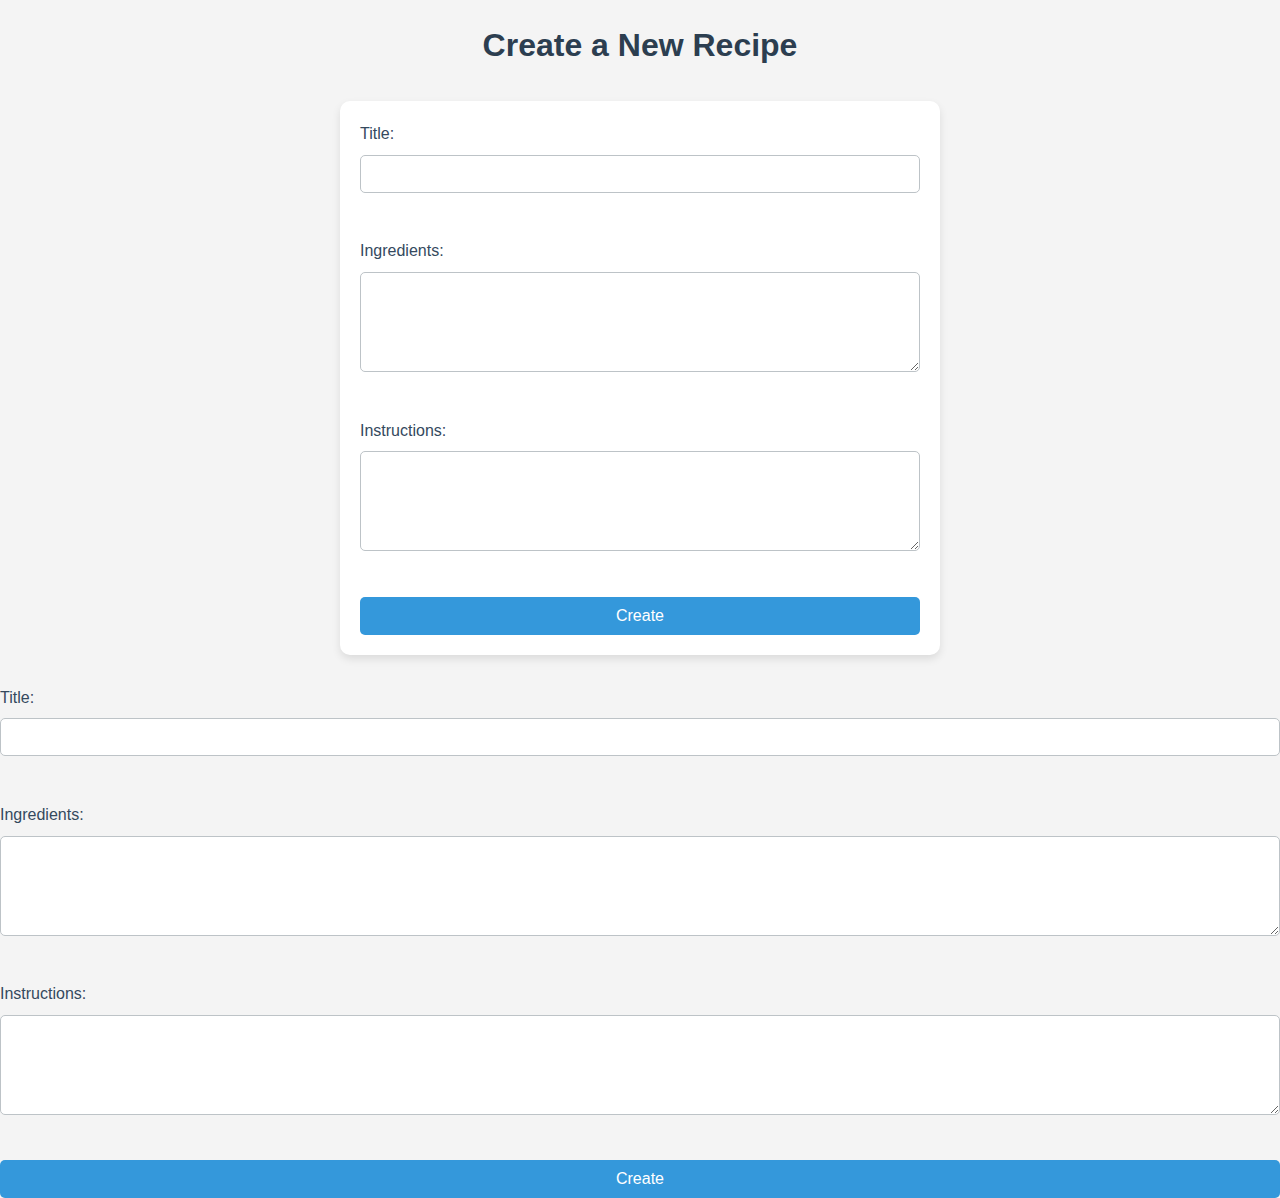
<file: templates/create.html>
<!DOCTYPE html>
<html lang="en">
<head>
    <meta charset="UTF-8">
    <meta name="viewport" content="width=device-width, initial-scale=1.0">
    <title>Add</title>
    <style>
        /* Basic Reset */
        * {
            margin: 0;
            padding: 0;
            box-sizing: border-box;
        }

        body {
            font-family: 'Arial', sans-serif;
            background-color: #f4f4f4;
            color: #333;
            line-height: 1.6;
        }

        h1 {
            text-align: center;
            margin-top: 20px;
            color: #2c3e50;
        }

        /* Form Container */
        .form-container {
            width: 90%;
            max-width: 600px;
            margin: 30px auto;
            padding: 20px;
            background-color: #fff;
            border-radius: 10px;
            box-shadow: 0 4px 8px rgba(0, 0, 0, 0.1);
        }

        form {
            display: flex;
            flex-direction: column;
        }

        label {
            font-size: 16px;
            margin-bottom: 8px;
            color: #34495e;
        }

        input[type="text"],
        textarea,
        input[type="file"] {
            width: 100%;
            padding: 10px;
            margin-bottom: 20px;
            border: 1px solid #bdc3c7;
            border-radius: 5px;
            font-size: 14px;
        }

        textarea {
            resize: vertical;
            min-height: 100px;
        }

        input[type="submit"] {
            padding: 10px;
            background-color: #3498db;
            color: white;
            border: none;
            border-radius: 5px;
            cursor: pointer;
            font-size: 16px;
            transition: background-color 0.3s ease;
        }

        input[type="submit"]:hover {
            background-color: #2980b9;
        }

        /* Responsive Design */
        @media (max-width: 768px) {
            .form-container {
                width: 95%;
            }
        }
    </style>
</head>
<body>
    <h1>Create a New Recipe</h1>
    <div class="form-container">
        <form method="post">
            <label for="title">Title:</label>
            <input type="text" name="title" id="title">
            <br>
        
            <label for="ingredients">Ingredients:</label>
            <textarea name="ingredients" id="ingredients"></textarea>
            <br>
        
            <label for="instructions">Instructions:</label>
            <textarea name="instructions" id="instructions"></textarea>
            <br>
        
            <input type="submit" value="Create">
        </form>        
    </div>
</body>
</html>

<form method="post">
    <label for="title">Title:</label>
    <input type="text" name="title" id="title">
    <br>

    <label for="ingredients">Ingredients:</label>
    <textarea name="ingredients" id="ingredients"></textarea>
    <br>

    <label for="instructions">Instructions:</label>
    <textarea name="instructions" id="instructions"></textarea>
    <br>

    <input type="submit" value="Create">
</form>
</file>
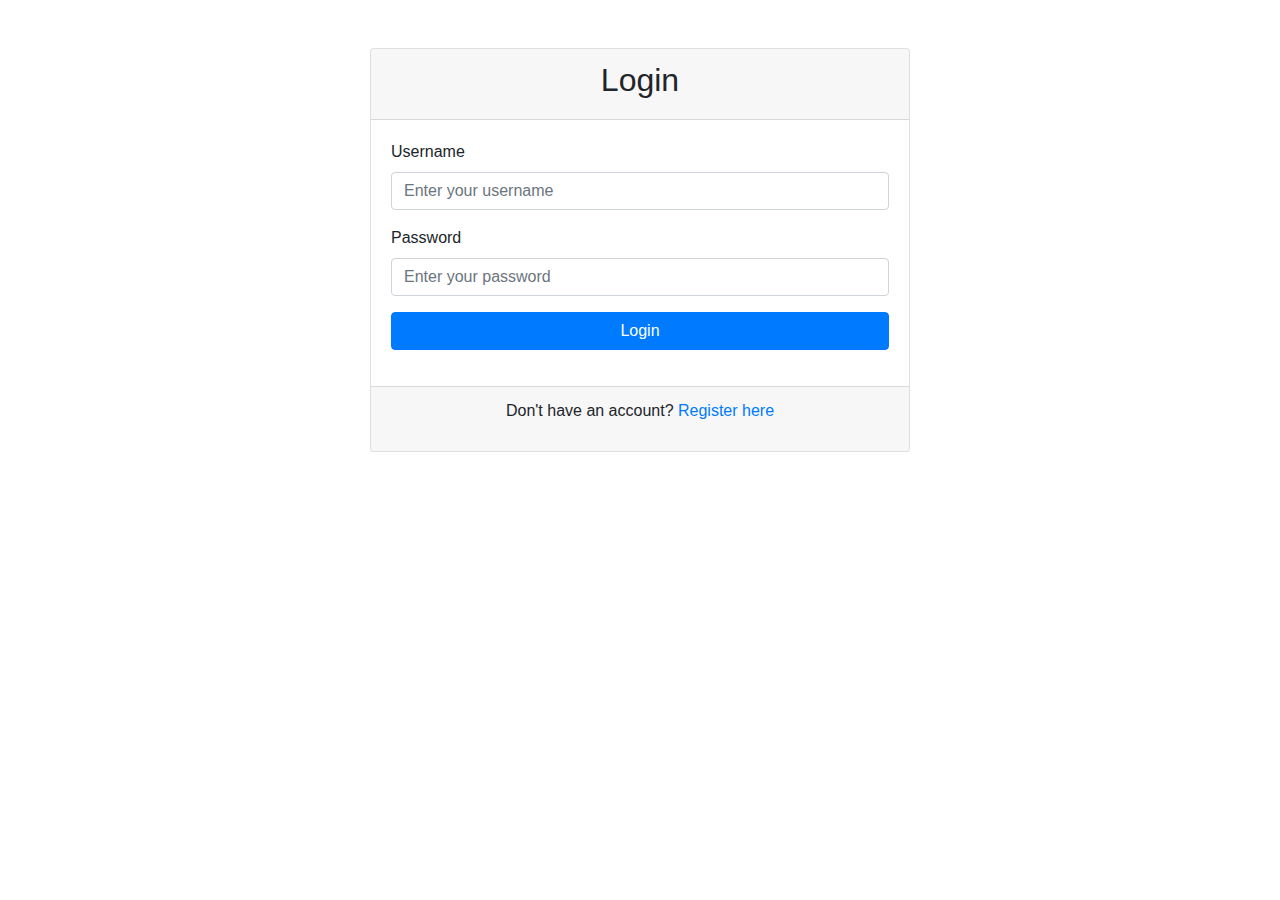
<file: templates/login.html>
<!DOCTYPE html>
<html lang="en">
<head>
    <meta charset="UTF-8">
    <meta name="viewport" content="width=device-width, initial-scale=1.0">
    <title>Login</title>
    <!-- Bootstrap CSS -->
    <link href="https://stackpath.bootstrapcdn.com/bootstrap/4.5.2/css/bootstrap.min.css" rel="stylesheet">
</head>
<body>

<div class="container mt-5">
    <div class="row justify-content-center">
        <div class="col-md-6">
            <div class="card">
                <div class="card-header text-center">
                    <h2>Login</h2>
                </div>
                <div class="card-body">
                    <form method="POST">
                        <!-- Username Field -->
                        <div class="form-group">
                            <label for="username">Username</label>
                            <input type="text" class="form-control" name="username" id="username" placeholder="Enter your username" required>
                        </div>

                        <!-- Password Field -->
                        <div class="form-group">
                            <label for="password">Password</label>
                            <input type="password" class="form-control" name="password" id="password" placeholder="Enter your password" required>
                        </div>

                        <!-- Submit Button -->
                        <div class="form-group">
                            <button type="submit" class="btn btn-primary btn-block">Login</button>
                        </div>
                    </form>
                </div>
                <div class="card-footer text-center">
                    <p>Don't have an account? <a href="/register">Register here</a></p>
                </div>
            </div>
        </div>
    </div>
</div>

<!-- Bootstrap JS, Popper.js, and jQuery -->
<script src="https://code.jquery.com/jquery-3.5.1.slim.min.js"></script>
<script src="https://cdn.jsdelivr.net/npm/@popperjs/core@2.9.3/dist/umd/popper.min.js"></script>
<script src="https://stackpath.bootstrapcdn.com/bootstrap/4.5.2/js/bootstrap.min.js"></script>

</body>
</html>
</file>
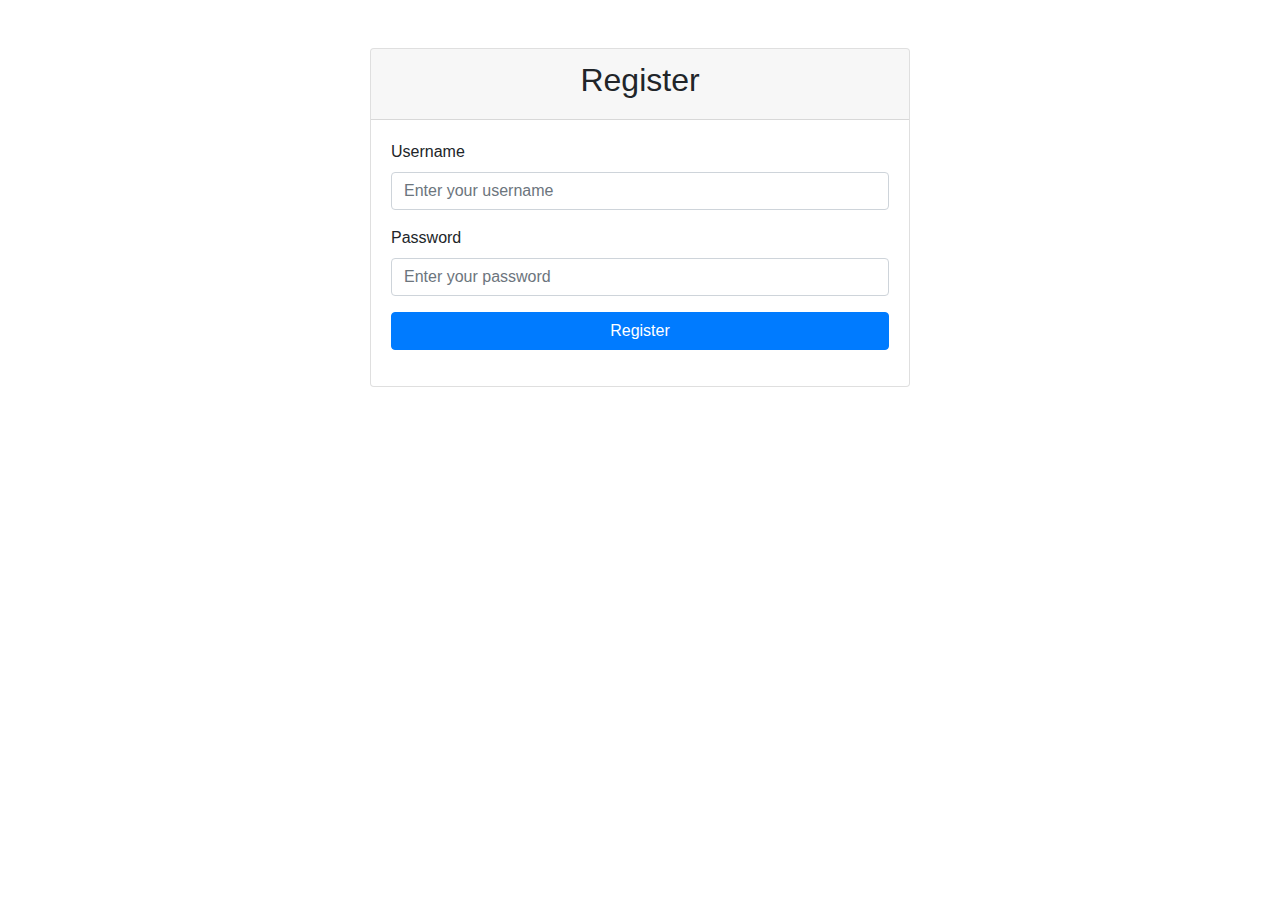
<file: templates/register.html>
<!DOCTYPE html>
<html lang="en">
<head>
    <meta charset="UTF-8">
    <meta name="viewport" content="width=device-width, initial-scale=1.0">
    <title>Register</title>
    <!-- Bootstrap CSS -->
    <link href="https://stackpath.bootstrapcdn.com/bootstrap/4.5.2/css/bootstrap.min.css" rel="stylesheet">
</head>
<body>

<div class="container mt-5">
    <div class="row justify-content-center">
        <div class="col-md-6">
            <div class="card">
                <div class="card-header text-center">
                    <h2>Register</h2>
                </div>
                <div class="card-body">
                    <form method="POST">
                        <!-- Username Field -->
                        <div class="form-group">
                            <label for="username">Username</label>
                            <input type="text" class="form-control" name="username" id="username" placeholder="Enter your username" required>
                        </div>

                        <!-- Password Field -->
                        <div class="form-group">
                            <label for="password">Password</label>
                            <input type="password" class="form-control" name="password" id="password" placeholder="Enter your password" required>
                        </div>

                        <!-- Submit Button -->
                        <div class="form-group">
                            <button type="submit" class="btn btn-primary btn-block">Register</button>
                        </div>
                    </form>
                </div>
            </div>
        </div>
    </div>
</div>

<!-- Bootstrap JS, Popper.js, and jQuery -->
<script src="https://code.jquery.com/jquery-3.5.1.slim.min.js"></script>
<script src="https://cdn.jsdelivr.net/npm/@popperjs/core@2.9.3/dist/umd/popper.min.js"></script>
<script src="https://stackpath.bootstrapcdn.com/bootstrap/4.5.2/js/bootstrap.min.js"></script>

</body>
</html>
</file>
